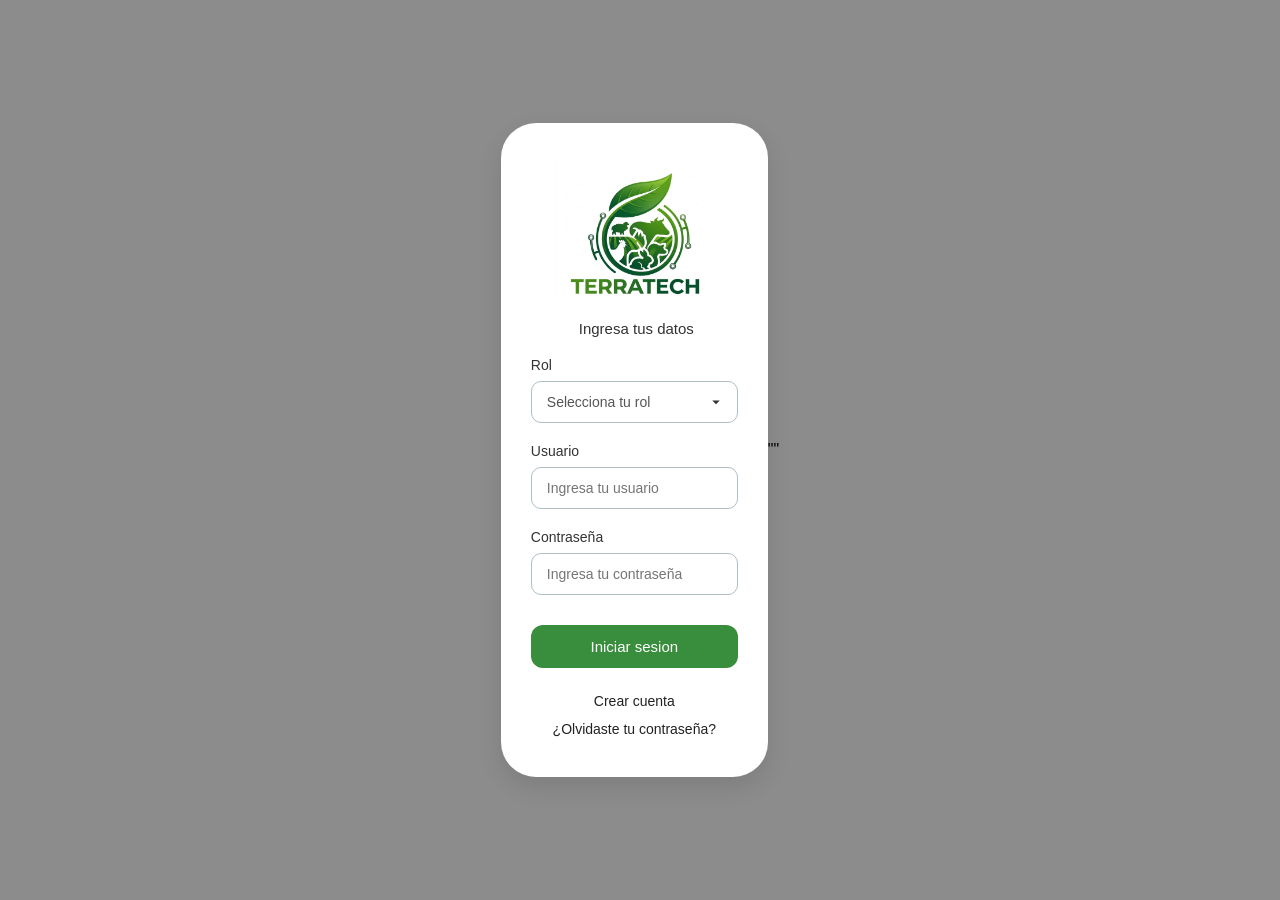
<file: index.html>
<!DOCTYPE html>
<html lang="es">
<head>
    <meta charset="UTF-8">
    <meta name="viewport" content="width=device-width, initial-scale=1.0">
    <title>Terratech - Iniciar Sesión</title>
    <link rel="icon" href="img/Logo proyecto.jpeg">
    <link rel="stylesheet" href="Estilos/styles.css">
 

</head>
<body>

    <div class="mobile-frame">
        <div class="login-container">
            <!-- Logo -->
            <div class="logo-inicio">
                <img src="img/Logo proyecto.jpeg" alt="Logo Terratech" class="logo-imagen">
            </div>

            <div class="subtitle">Ingresa tus datos</div>

            <form>
                <!-- Rol -->
                <div class="form-group">
                    <label for="rol">Rol</label>
                    <div class="input-container">
                        <select id="rol" class="form-control">
                            <option value="" disabled selected>Selecciona tu rol</option>
                            <option value="admin">Administrador</option>
                            <option value="instructor">Instructor</option>
                            <option value="aprendiz">Aprendiz</option>
                        </select>
                    </div>
                </div>

                <!-- Usuario -->
                <div class="form-group">
                    <label for="usuario">Usuario</label>
                    <div class="input-container">
                        <input type="text" id="usuario" class="form-control" placeholder="Ingresa tu usuario">
                    </div>
                </div>

                <!-- Contraseña -->
                <div class="form-group">
                    <label for="contrasena">Contraseña</label>
                    <div class="input-container">
                        <input type="password" id="contrasena" class="form-control" placeholder="Ingresa tu contraseña">
                        <i class="fa-regular fa-eye password-toggle" id="togglePassword"></i>
                    </div>
                </div>

                <!-- Botón Iniciar Sesión -->
                <button type="submit" class="btn-submit">Iniciar sesion</button>
            </form>

            <!-- Enlaces inferiores -->
            <div class="footer-links">
                <a href="/html/CrearCuenta.html">Crear cuenta</a>
                <a href="#">¿Olvidaste tu contraseña?</a>
            </div>
        </div>
    </div>
""
    <!-- Script para alternar la visibilidad de la contraseña -->
    <script>
        const togglePassword = document.querySelector('#togglePassword');
        const password = document.querySelector('#contrasena');

        togglePassword.addEventListener('click', function (e) {
            const type = password.getAttribute('type') === 'password' ? 'text' : 'password';
            password.setAttribute('type', type);
            this.classList.toggle('fa-eye');
            this.classList.toggle('fa-eye-slash');
        });
    </script>
</body>
</html>
</file>
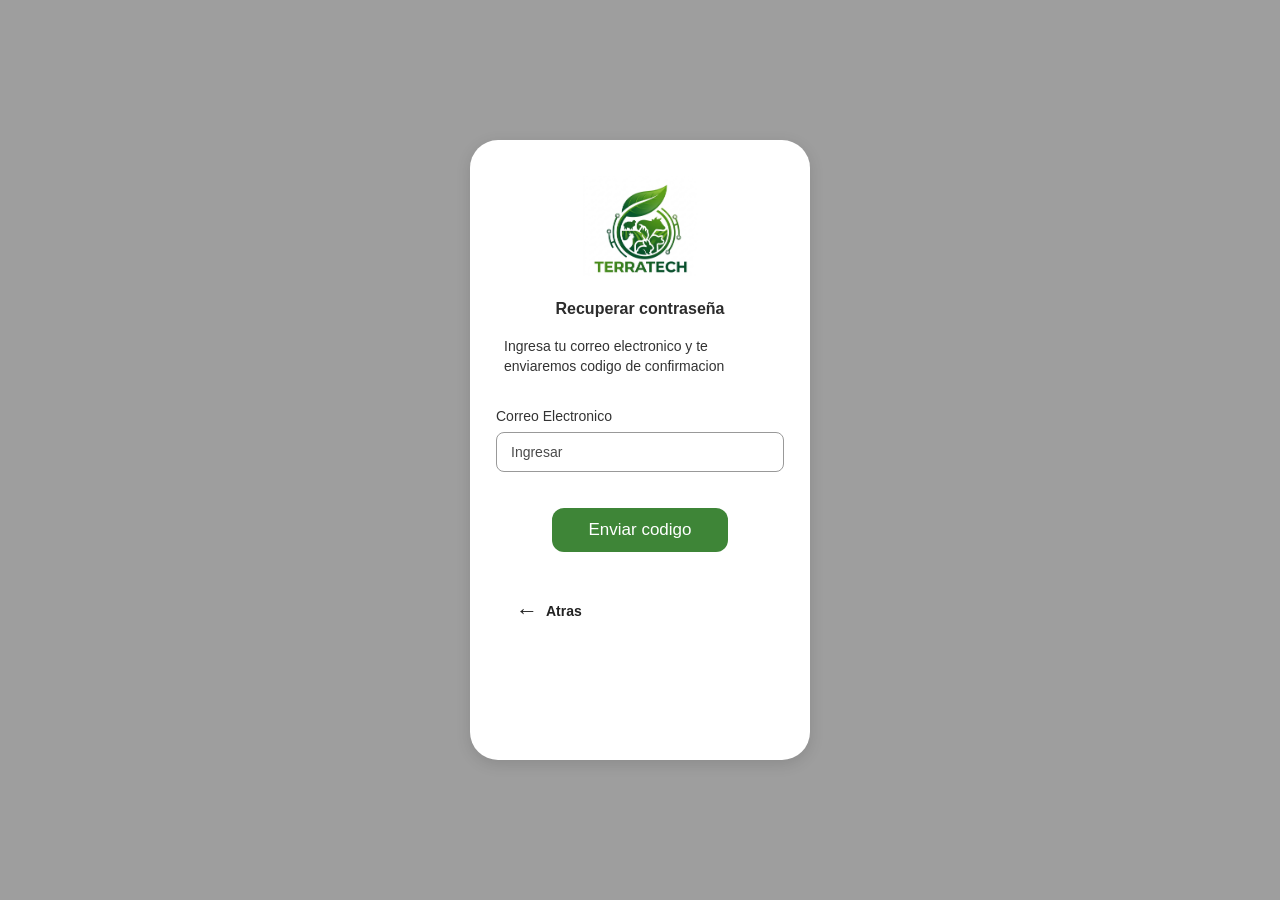
<file: html/CrearContraseña.html>
<!DOCTYPE html>
<html lang="es">
<head>
    <meta charset="UTF-8">
    <meta name="viewport" content="width=device-width, initial-scale=1.0">
    <title>Recuperar Contraseña - TerraTech</title>
    <link rel="icon" href="/img/Logo proyecto.jpeg">
    <link rel="stylesheet" href="/Estilos/CrearContraseña.css">
</head>
<body>
    <main class="card-container">
        <!-- Sección del logotipo -->
        <header class="logo-section">
            <!-- Logo -->
            <img src="/img/Logo proyecto.jpeg" alt="Logo TerraTech" class="logo-img">
        </header>

        <!-- Textos principales -->
        <section class="info-section">
            <h1>Recuperar contraseña</h1>
            <p>Ingresa tu correo electronico y te enviaremos codigo de confirmacion</p>
        </section>

        <!-- Formulario -->
        <form action="#" method="POST" class="recovery-form">
            <div class="input-group">
                <label for="correo">Correo Electronico</label>
                <input type="email" id="correo" name="correo" placeholder="Ingresar" required>
            </div>

            <button type="submit" class="btn-submit">Enviar codigo</button>
        </form>

        <!-- Enlace de regreso -->
        <footer class="back-section">
            <a href="#" class="back-link">
                <span class="arrow">&larr;</span> Atras
            </a>
        </footer>
    </main>
</body>
</html>
</file>
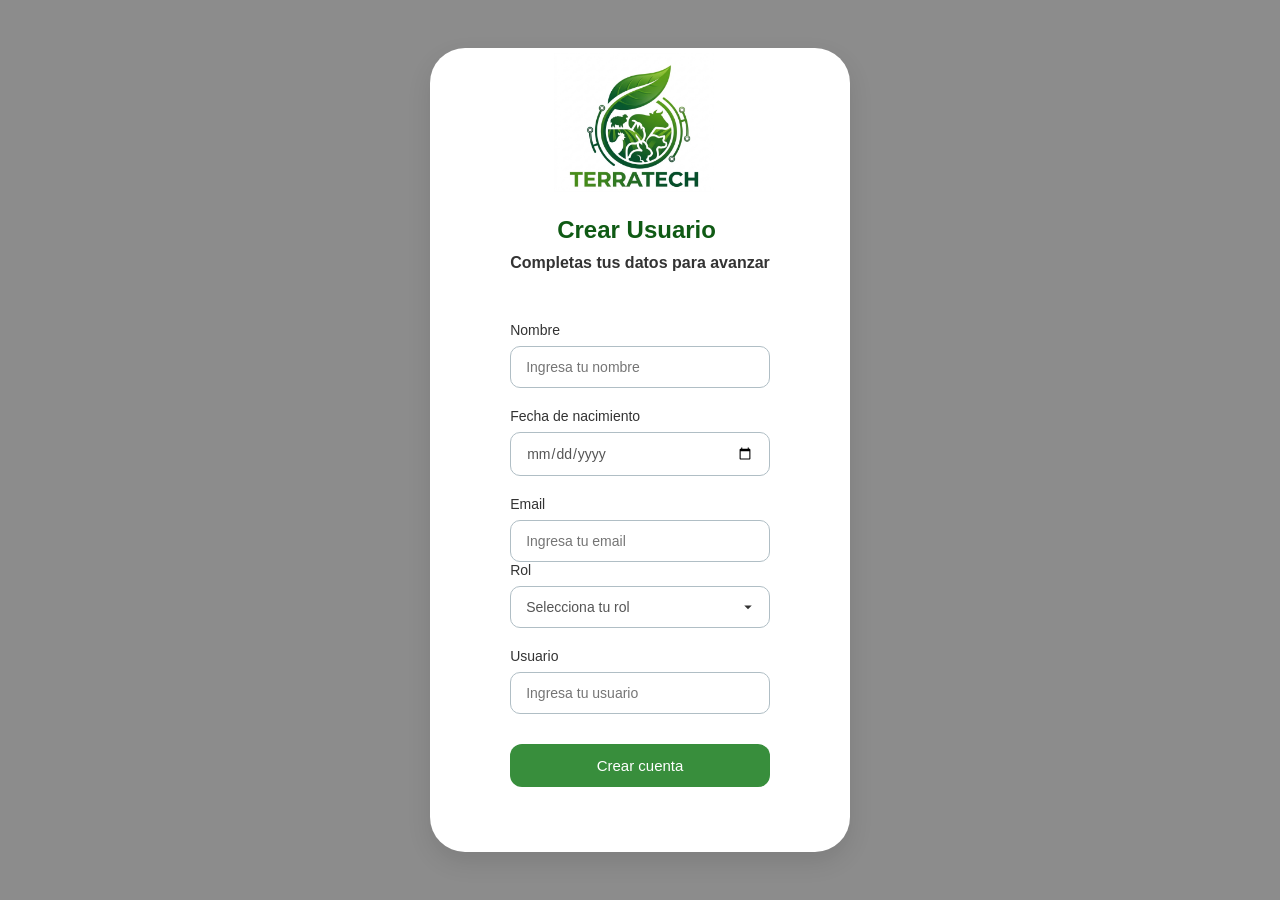
<file: html/CrearCuenta.html>
<!DOCTYPE html>
<html lang="en">
<head>
    <meta charset="UTF-8">
    <meta name="viewport" content="width=device-width, initial-scale=1.0">
    <title>Crear Usuario</title>
    <link rel="icon" href="../img/Logo proyecto.jpeg">
    <link rel="stylesheet" href="../html/CrearCuenta.html">
    <link rel="stylesheet" href="../Estilos/styles.css">
    
</head>
<body>
    <div class="login-container">
            <!-- Logo -->
            <div class="logo-section">
                <img src="../img/Logo proyecto.jpeg" alt="Logo Terratech" class="logo-imagen">
            </div>
    <div>
        <h1 class="h1">Crear Usuario</h1>
        <h3 class="h3">Completas tus datos para avanzar</h3>
        <form>
            <div class="form-group">
                <label for="nombre">Nombre</label>
                <input type="text" id="nombre" class="form-control" placeholder="Ingresa tu nombre">
            </div>

            <div class="form-group">
                <label for="Fecha de nacimiento">Fecha de nacimiento</label>
                <input type="date" id="fechaNacimiento" class="form-control" placeholder="Ingresa tu fecha de nacimiento">
            </div>

            <div class="form-group">
                <label for="email">Email</label>
                <input type="email" id="email" class="form-control" placeholder="Ingresa tu email">

            <!-- Rol -->
                <div class="form-group">
                    <label for="rol">Rol</label>
                    <div class="input-container">
                        <select id="rol" class="form-control">
                            <option value="" disabled selected>Selecciona tu rol</option>
                            <option value="admin">Administrador</option>
                            <option value="instructor">Instructor</option>
                            <option value="aprendiz">Aprendiz</option>
                        </select>
                    </div>
                </div>
            </div>
            <div class="form-group">
                <label for="usuario">Usuario</label>
                <input type="text" id="usuario" class="form-control" placeholder="Ingresa tu usuario">
            </div>
            <button type="submit" class="btn-submit">Crear cuenta</button>
        </form>
    </div>
</body>
</html>
</file>
<file: Estilos/styles.css>
* {
    box-sizing: border-box;
    margin: 0;
    padding: 0;
    font-family: 'Inter', sans-serif;
}

.h1{
    font-size: 24px;
    color: #0f5a14;
    margin-bottom: 10px;
    position: relative; top: -30px; left: 47px;
}

.h3{
    font-size: 16px;
    color: #333333;
    margin-bottom: 20px;
    position: relative; top: -30px;
}
body {
    background-color: #8c8c8c;
    display: flex;
    justify-content: center;
    align-items: center;
    min-height: 100vh;
}

.login-container {
    background-color: #ffffff;
    width: 100%;
    max-width: 420px;
    padding: 40px 30px;
    border-radius: 35px;
    box-shadow: 0 10px 25px rgba(0, 0, 0, 0.1);
    display: flex;
    flex-direction: column;
    align-items: center;

}

.logo-inicio{
    width: 100%;
    display: flex;
    justify-content: center;
    margin-bottom: 19px;
    position: relative; top: -2px; left: 1px;
}

.logo-section {
    width: 100%;
    display: flex;
    justify-content: center;
    margin-bottom: 19px;
    position: relative; top: -35px; left: -6px;

}

/* Estilo para que el logo se vea completo y proporcionado */
.logo-imagen {
    width: 160px;          /* Ancho adecuado para mostrar el logo completo */
    height: auto;          /* Mantiene la proporción original sin recortar */
    object-fit: contain;
}

.subtitle {
    font-size: 15px;
    color: #333333;
    margin-bottom: 20px;
    position: relative; left: 2px;
}

.form-group {
    width: 100%;
    margin-bottom: 20px;
}

.form-group label {
    display: block;
    font-size: 14px;
    color: #333333;
    margin-bottom: 8px;
    font-weight: 400;
}

.input-container {
    position: relative;
    width: 100%;
}

.form-control {
    width: 100%;
    padding: 12px 15px;
    font-size: 14px;
    border: 1px solid #b0bec5;
    border-radius: 10px;
    outline: none;
    background-color: #fff;
    color: #555;
    transition: border-color 0.2s;
}

.form-control:focus {
    border-color: #388e3c;
}

/* Estilo para la flecha del select */
select.form-control {
    appearance: none;
    -webkit-appearance: none;
    -moz-appearance: none;
    background-image: url("data:image/svg+xml;utf8,<svg fill='%23333333' height='24' viewBox='0 0 24 24' width='24' xmlns='http://www.w3.org/2000/svg'><path d='M7 10l5 5 5-5z'/></svg>");
    background-repeat: no-repeat;
    background-position: right 12px center;
    background-size: 18px;
    cursor: pointer;
}

.password-toggle {
    position: absolute;
    right: 15px;
    top: 50%;
    transform: translateY(-50%);
    cursor: pointer;
    color: #333;
    font-size: 16px;
}

.btn-submit {
    width: 100%;
    padding: 13px;
    background-color: #388e3c;
    color: white;
    border: none;
    border-radius: 12px;
    font-size: 15px;
    font-weight: 500;
    cursor: pointer;
    margin-top: 10px;
    margin-bottom: 25px;
    transition: background-color 0.2s;
}

.btn-submit:hover {
    background-color: #2e7d32;
}

.footer-links {
    display: flex;
    flex-direction: column;
    align-items: center;
    gap: 12px;
}

.footer-links a {
    font-size: 14px;
    color: #222;
    text-decoration: none;
    transition: color 0.2s;
}

.footer-links a:hover {
    color: #388e3c;
    text-decoration: underline;
}
</file>
<file: Estilos/CrearContraseña.css>
/* Reinicio básico y fuente */
* {
    margin: 0;
    padding: 0;
    box-sizing: border-box;
    font-family: 'Segoe UI', Roboto, Helvetica, Arial, sans-serif;
}

/* Fondo gris exterior y centrado de la tarjeta */
body {
    background-color: #9e9e9e;
    display: flex;
    justify-content: center;
    align-items: center;
    min-height: 100vh;
    padding: 16px;
}

/* Tarjeta blanca principal con bordes muy redondeados */
.card-container {
    background-color: #ffffff;
    width: 100%;
    max-width: 340px;
    min-height: 620px;
    border-radius: 28px;
    padding: 36px 26px;
    display: flex;
    flex-direction: column;
    box-shadow: 0 4px 15px rgba(0, 0, 0, 0.12);
}

/* Logo superior */
.logo-section {
    display: flex;
    justify-content: center;
    margin-bottom: 24px;
}

.logo-img {
    width: 115px;
    height: auto;
    object-fit: contain;
}

/* Título y subtítulo */
.info-section {
    margin-bottom: 32px;
}

.info-section h1 {
    font-size: 16px;
    font-weight: 700;
    color: #2c2c2c;
    text-align: center;
    margin-bottom: 18px;
}

.info-section p {
    font-size: 14px;
    color: #333333;
    line-height: 1.45;
    text-align: left;
    padding: 0 8px;
}

/* Formulario e Input */
.recovery-form {
    display: flex;
    flex-direction: column;
}

.input-group {
    display: flex;
    flex-direction: column;
    margin-bottom: 36px;
}

.input-group label {
    font-size: 14px;
    color: #333333;
    margin-bottom: 8px;
}

.input-group input {
    width: 100%;
    padding: 11px 14px;
    font-size: 14px;
    color: #333333;
    border: 1.5px solid #999999;
    border-radius: 8px;
    outline: none;
    transition: border-color 0.2s ease;
}

.input-group input::placeholder {
    color: #4a4a4a;
}

.input-group input:focus {
    border-color: #3e8537;
}

/* Botón verde */
.btn-submit {
    align-self: center;
    background-color: #3e8537;
    color: #ffffff;
    font-size: 17px;
    font-weight: 400;
    border: none;
    border-radius: 12px;
    padding: 12px 36px;
    cursor: pointer;
    transition: background-color 0.2s ease, transform 0.1s ease;
}

.btn-submit:hover {
    background-color: #33702d;
}

.btn-submit:active {
    transform: scale(0.98);
}

/* Enlace de regreso inferior */
.back-section {
    margin-top: 48px;
    padding-left: 20px;
}

.back-link {
    display: inline-flex;
    align-items: center;
    gap: 8px;
    text-decoration: none;
    color: #222222;
    font-size: 14px;
    font-weight: 700;
    transition: opacity 0.2s ease;
}

.back-link:hover {
    opacity: 0.7;
}

.arrow {
    font-size: 22px;
    line-height: 1;
}
</file>
